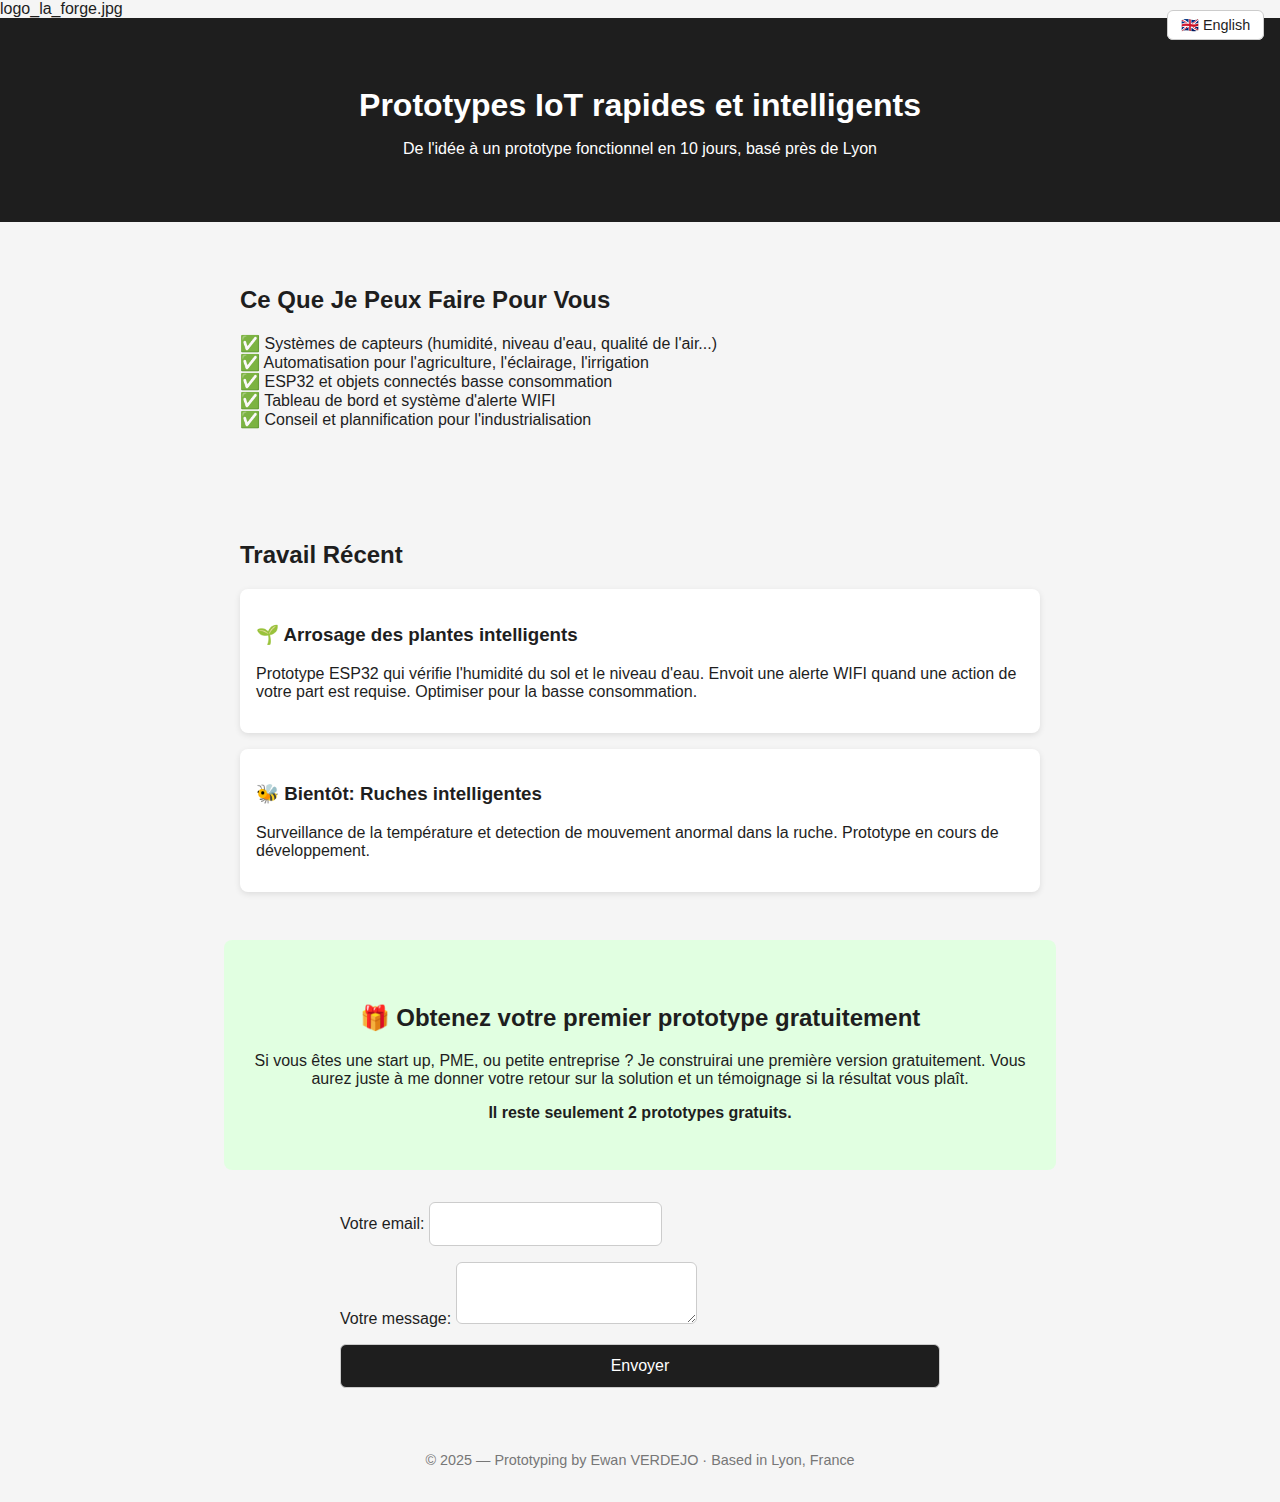
<file: index.html>
<!DOCTYPE html>
<html lang="en">
<head>
  <meta charset="UTF-8" />
  <meta name="viewport" content="width=device-width, initial-scale=1.0"/>
  <title>La Forge</title>
  <logo>logo_la_forge.jpg</logo>
  <link rel="stylesheet" href="landing_page_iot.css" />
</head>
<body>

<header>
    <div class="language-switch">
    <a href="index-en.html">🇬🇧 English</a>
    </div>
    <h1>Prototypes IoT rapides et intelligents</h1>
    <p>De l'idée à un prototype fonctionnel en 10 jours, basé près de Lyon</p>
</header>

<section class="section services">
  <h2>Ce Que Je Peux Faire Pour Vous</h2>
  <ul>
    <li>Systèmes de capteurs (humidité, niveau d'eau, qualité de l'air...)</li>
    <li>Automatisation pour l'agriculture, l'éclairage, l'irrigation</li>
    <li>ESP32 et objets connectés basse consommation</li>
    <li>Tableau de bord et système d'alerte WIFI</li>
    <li>Conseil et plannification pour l'industrialisation</li>
  </ul>
</section>

<section class="section">
  <h2>Travail Récent</h2>
  <div class="project">
    <h3>🌱 Arrosage des plantes intelligents</h3>
    <p>Prototype ESP32 qui vérifie l'humidité du sol et le niveau d'eau. Envoit une alerte WIFI quand une action de votre part est requise. Optimiser pour la basse consommation.</p>
  </div>
  <div class="project">
    <h3>🐝 Bientôt: Ruches intelligentes</h3>
    <p>Surveillance de la température et detection de mouvement anormal dans la ruche. Prototype en cours de développement.</p>
  </div>
</section>

<section class="section cta">
  <h2>🎁 Obtenez votre premier prototype gratuitement</h2>
  <p>Si vous êtes une start up, PME, ou petite entreprise ? Je construirai une première version gratuitement. Vous aurez juste à me donner votre retour sur la solution et un témoignage si la résultat vous plaît.</p>
  <p><strong>Il reste seulement 2 prototypes gratuits.</strong></p>
</section>

<form
  action="https://formspree.io/f/mpwrdbdj"
  method="POST"
>
  <label>
    Votre email:
    <input type="email" name="email">
  </label>
  <label>
    Votre message:
    <textarea name="message"></textarea>
  </label>
  <!-- your other form fields go here -->
  <button type="submit">Envoyer</button>
</form>

<footer>
  © 2025 — Prototyping by Ewan VERDEJO · Based in Lyon, France
</footer>

</body>
</html>
</file>
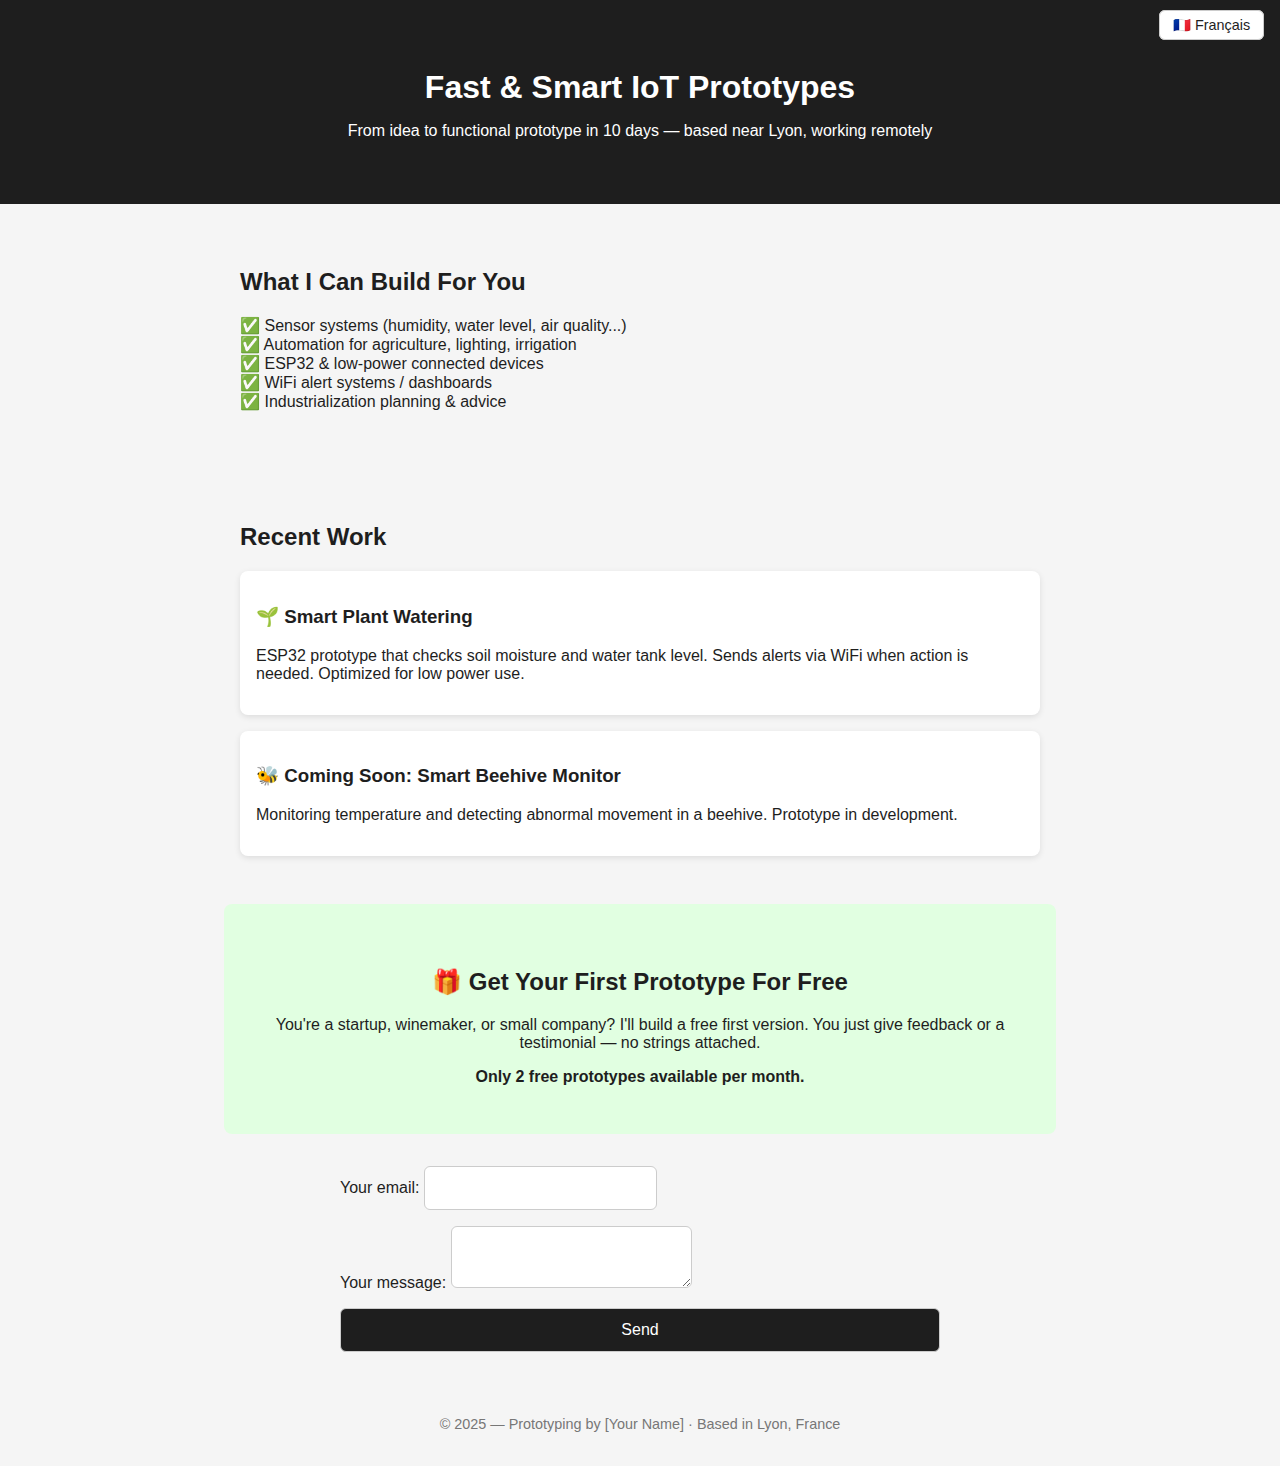
<file: index-en.html>
<!DOCTYPE html>
<html lang="en">
<head>
  <meta charset="UTF-8" />
  <meta name="viewport" content="width=device-width, initial-scale=1.0"/>
  <title>La Forge</title>
  <link rel="stylesheet" href="landing_page_iot.css" />
</head>
<body>

<header>
    <div class="language-switch">
    <a href="index.html">🇫🇷 Français</a>
    </div>
    <h1>Fast & Smart IoT Prototypes</h1>
    <p>From idea to functional prototype in 10 days — based near Lyon, working remotely</p>
</header>

<section class="section services">
  <h2>What I Can Build For You</h2>
  <ul>
    <li>Sensor systems (humidity, water level, air quality...)</li>
    <li>Automation for agriculture, lighting, irrigation</li>
    <li>ESP32 & low-power connected devices</li>
    <li>WiFi alert systems / dashboards</li>
    <li>Industrialization planning & advice</li>
  </ul>
</section>

<section class="section">
  <h2>Recent Work</h2>
  <div class="project">
    <h3>🌱 Smart Plant Watering</h3>
    <p>ESP32 prototype that checks soil moisture and water tank level. Sends alerts via WiFi when action is needed. Optimized for low power use.</p>
  </div>
  <div class="project">
    <h3>🐝 Coming Soon: Smart Beehive Monitor</h3>
    <p>Monitoring temperature and detecting abnormal movement in a beehive. Prototype in development.</p>
  </div>
</section>

<section class="section cta">
  <h2>🎁 Get Your First Prototype For Free</h2>
  <p>You're a startup, winemaker, or small company? I'll build a free first version. You just give feedback or a testimonial — no strings attached.</p>
  <p><strong>Only 2 free prototypes available per month.</strong></p>
</section>

<form
  action="https://formspree.io/f/mpwrdbdj"
  method="POST"
>
  <label>
    Your email:
    <input type="email" name="email">
  </label>
  <label>
    Your message:
    <textarea name="message"></textarea>
  </label>
  <!-- your other form fields go here -->
  <button type="submit">Send</button>
</form>

<footer>
  © 2025 — Prototyping by [Your Name] · Based in Lyon, France
</footer>

</body>
</html>
</file>
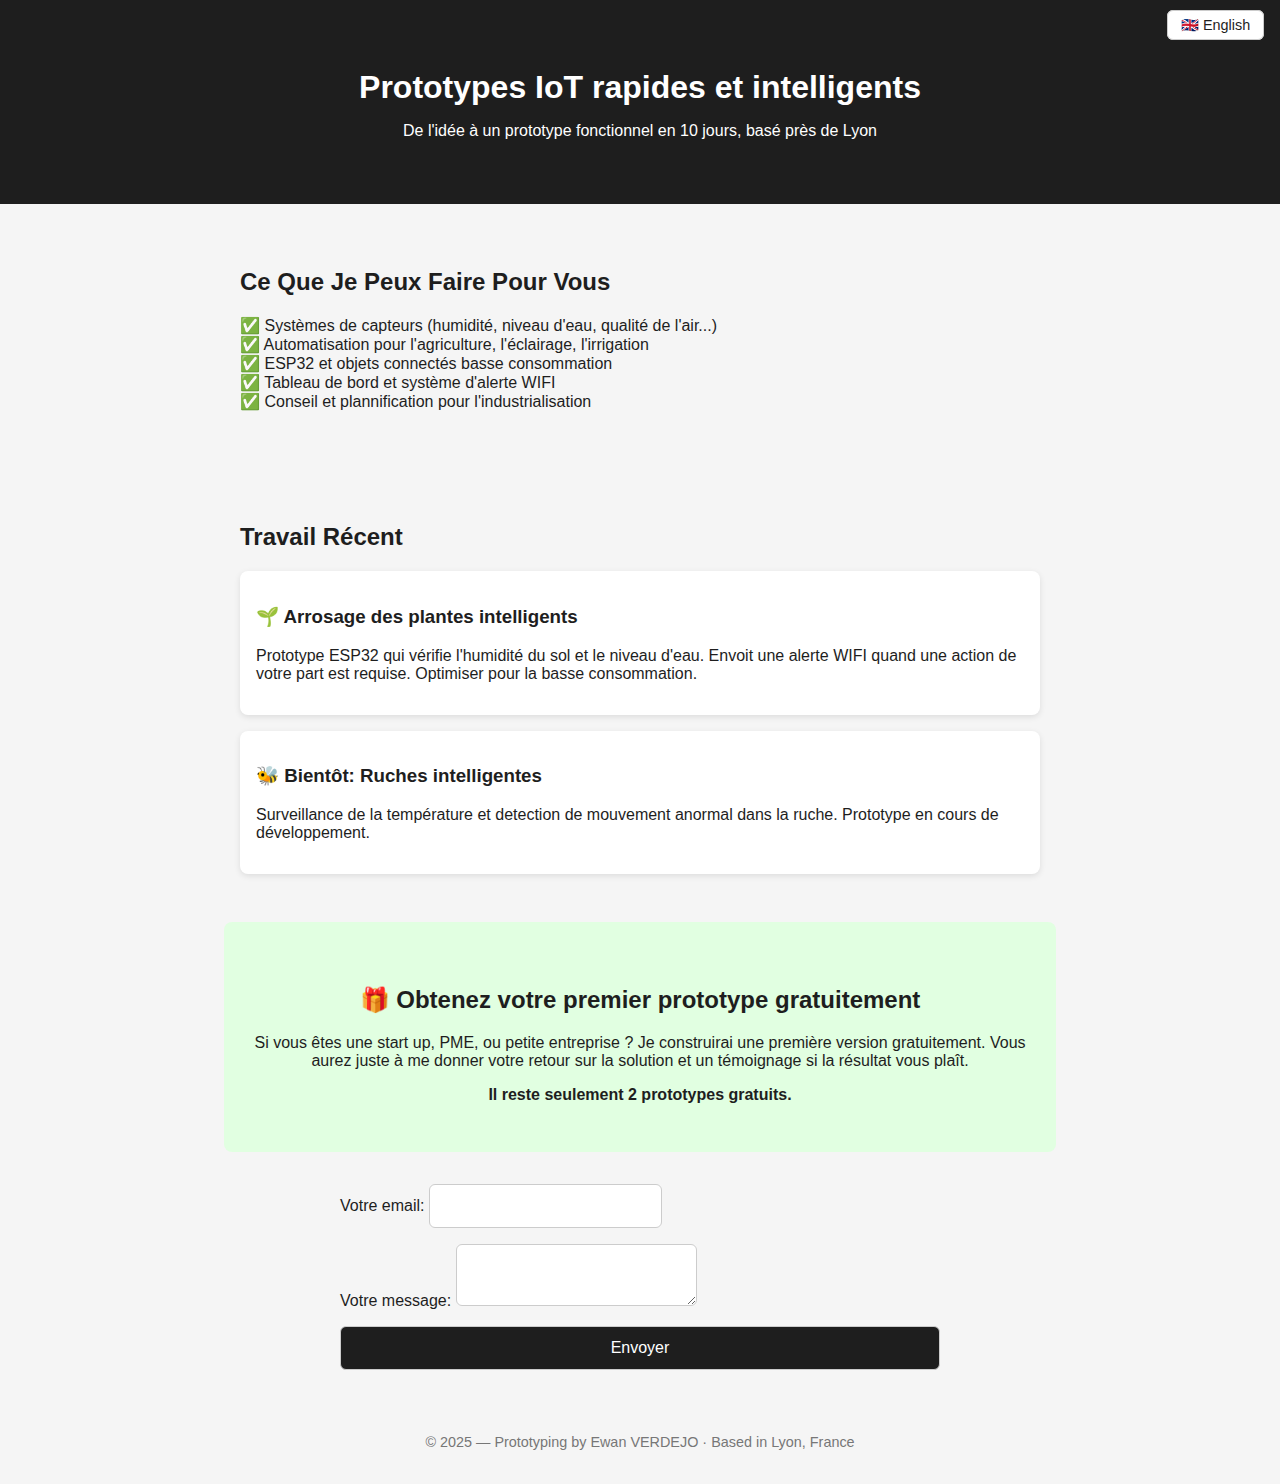
<file: landing_page_iot-fr.html>
<!DOCTYPE html>
<html lang="en">
<head>
  <meta charset="UTF-8" />
  <meta name="viewport" content="width=device-width, initial-scale=1.0"/>
  <title>La Forge</title>
  <link rel="stylesheet" href="landing_page_iot.css" />
</head>
<body>

<header>
    <div class="language-switch">
    <a href="landing_page_iot.html">🇬🇧 English</a>
    </div>
    <h1>Prototypes IoT rapides et intelligents</h1>
    <p>De l'idée à un prototype fonctionnel en 10 jours, basé près de Lyon</p>
</header>

<section class="section services">
  <h2>Ce Que Je Peux Faire Pour Vous</h2>
  <ul>
    <li>Systèmes de capteurs (humidité, niveau d'eau, qualité de l'air...)</li>
    <li>Automatisation pour l'agriculture, l'éclairage, l'irrigation</li>
    <li>ESP32 et objets connectés basse consommation</li>
    <li>Tableau de bord et système d'alerte WIFI</li>
    <li>Conseil et plannification pour l'industrialisation</li>
  </ul>
</section>

<section class="section">
  <h2>Travail Récent</h2>
  <div class="project">
    <h3>🌱 Arrosage des plantes intelligents</h3>
    <p>Prototype ESP32 qui vérifie l'humidité du sol et le niveau d'eau. Envoit une alerte WIFI quand une action de votre part est requise. Optimiser pour la basse consommation.</p>
  </div>
  <div class="project">
    <h3>🐝 Bientôt: Ruches intelligentes</h3>
    <p>Surveillance de la température et detection de mouvement anormal dans la ruche. Prototype en cours de développement.</p>
  </div>
</section>

<section class="section cta">
  <h2>🎁 Obtenez votre premier prototype gratuitement</h2>
  <p>Si vous êtes une start up, PME, ou petite entreprise ? Je construirai une première version gratuitement. Vous aurez juste à me donner votre retour sur la solution et un témoignage si la résultat vous plaît.</p>
  <p><strong>Il reste seulement 2 prototypes gratuits.</strong></p>
</section>

<form
  action="https://formspree.io/f/mpwrdbdj"
  method="POST"
>
  <label>
    Votre email:
    <input type="email" name="email">
  </label>
  <label>
    Votre message:
    <textarea name="message"></textarea>
  </label>
  <!-- your other form fields go here -->
  <button type="submit">Envoyer</button>
</form>

<footer>
  © 2025 — Prototyping by Ewan VERDEJO · Based in Lyon, France
</footer>

</body>
</html>
</file>
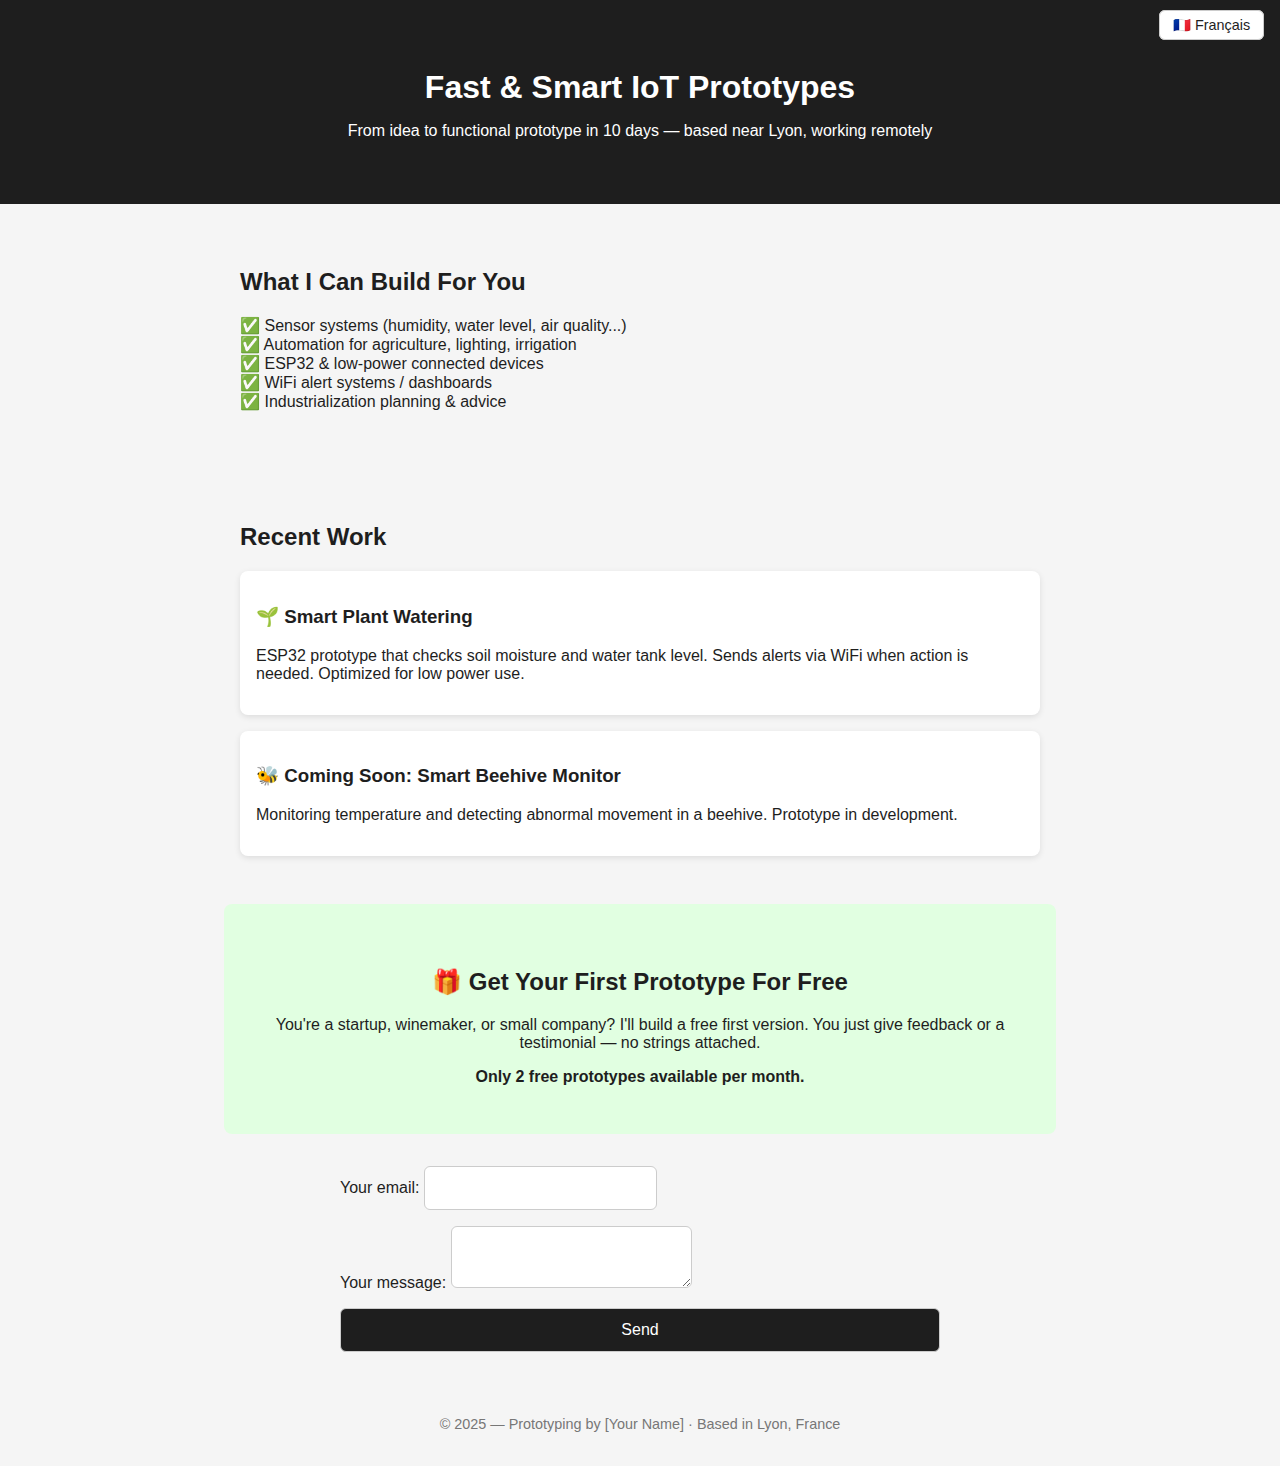
<file: landing_page_iot.html>
<!DOCTYPE html>
<html lang="en">
<head>
  <meta charset="UTF-8" />
  <meta name="viewport" content="width=device-width, initial-scale=1.0"/>
  <title>IoT Prototyping Services - Lyon</title>
  <link rel="stylesheet" href="landing_page_iot.css" />
</head>
<body>

<header>
    <div class="language-switch">
    <a href="landing_page_iot-fr.html">🇫🇷 Français</a>
    </div>
    <h1>Fast & Smart IoT Prototypes</h1>
    <p>From idea to functional prototype in 10 days — based near Lyon, working remotely</p>
</header>

<section class="section services">
  <h2>What I Can Build For You</h2>
  <ul>
    <li>Sensor systems (humidity, water level, air quality...)</li>
    <li>Automation for agriculture, lighting, irrigation</li>
    <li>ESP32 & low-power connected devices</li>
    <li>WiFi alert systems / dashboards</li>
    <li>Industrialization planning & advice</li>
  </ul>
</section>

<section class="section">
  <h2>Recent Work</h2>
  <div class="project">
    <h3>🌱 Smart Plant Watering</h3>
    <p>ESP32 prototype that checks soil moisture and water tank level. Sends alerts via WiFi when action is needed. Optimized for low power use.</p>
  </div>
  <div class="project">
    <h3>🐝 Coming Soon: Smart Beehive Monitor</h3>
    <p>Monitoring temperature and detecting abnormal movement in a beehive. Prototype in development.</p>
  </div>
</section>

<section class="section cta">
  <h2>🎁 Get Your First Prototype For Free</h2>
  <p>You're a startup, winemaker, or small company? I'll build a free first version. You just give feedback or a testimonial — no strings attached.</p>
  <p><strong>Only 2 free prototypes available per month.</strong></p>
</section>

<form
  action="https://formspree.io/f/mpwrdbdj"
  method="POST"
>
  <label>
    Your email:
    <input type="email" name="email">
  </label>
  <label>
    Your message:
    <textarea name="message"></textarea>
  </label>
  <!-- your other form fields go here -->
  <button type="submit">Send</button>
</form>

<footer>
  © 2025 — Prototyping by [Your Name] · Based in Lyon, France
</footer>

</body>
</html>
</file>
<file: landing_page_iot.css>
body {
  font-family: 'Segoe UI', sans-serif;
  background-color: #f5f5f5;
  color: #1e1e1e;
  margin: 0;
  padding: 0;
}

header {
  background-color: #1e1e1e;
  color: #fff;
  padding: 3rem 1rem;
  text-align: center;
}

header h1 {
  margin-bottom: 0.5rem;
}

.section {
  padding: 2rem 1rem;
  max-width: 800px;
  margin: auto;
}

.section h2 {
  margin-top: 2rem;
  color: #1e1e1e;
}

.services ul {
  list-style: none;
  padding-left: 0;
}

.services li::before {
  content: '✅ ';
}

.project {
  background-color: #ffffff;
  border-radius: 8px;
  padding: 1rem;
  margin: 1rem 0;
  box-shadow: 0 2px 6px rgba(0,0,0,0.1);
}

.cta {
  text-align: center;
  background-color: #e1ffe1;
  padding: 2rem 1rem;
  border-radius: 8px;
}

form {
  display: flex;
  flex-direction: column;
  gap: 1rem;
  max-width: 600px;
  margin: 2rem auto;
}

input, textarea, button {
  padding: 0.75rem;
  border: 1px solid #ccc;
  border-radius: 6px;
  font-size: 1rem;
}

button {
  background-color: #1e1e1e;
  color: #fff;
  cursor: pointer;
  transition: 0.2s;
}

button:hover {
  background-color: #333;
}

footer {
  text-align: center;
  padding: 2rem 1rem;
  font-size: 0.9rem;
  color: #777;
}

.language-switch {
  position: absolute;
  top: 1rem;
  right: 1rem;
}

.language-switch a {
  background-color: #fff;
  padding: 0.4rem 0.8rem;
  border-radius: 6px;
  font-size: 0.9rem;
  text-decoration: none;
  color: #1e1e1e;
  border: 1px solid #ccc;
  transition: background-color 0.2s ease;
}

.language-switch a:hover {
  background-color: #f0f0f0;
}
</file>
